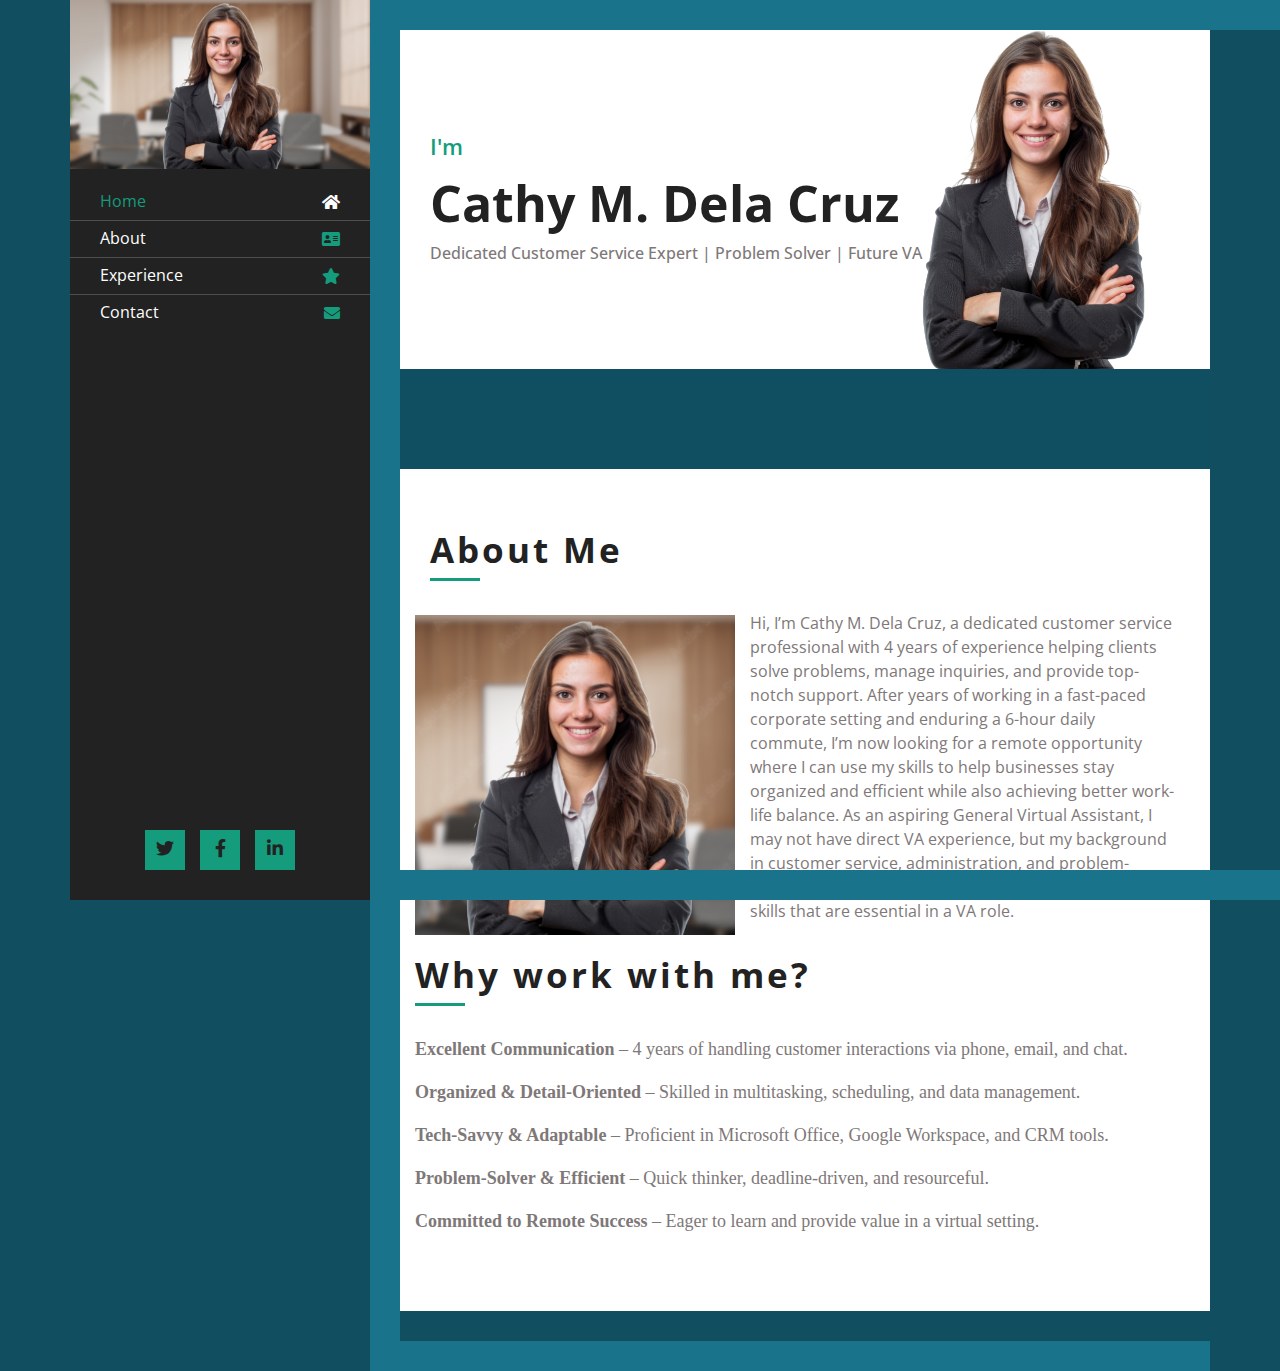
<file: index.html>
<!DOCTYPE html>
<html lang="en">
    <head>
        <meta charset="utf-8">
        <title>Cathy's Resume</title>
        <meta content="width=device-width, initial-scale=1.0" name="viewport">
        <meta content="Resume Website Template Free Download" name="keywords">
        <meta content="Resume Website Template Free Download" name="description">

        <!-- Google Fonts -->
        <link href="https://fonts.googleapis.com/css2?family=Open+Sans:300;400;600;700;800&display=swap" rel="stylesheet">

        <!-- CSS Libraries -->
        <link href="https://stackpath.bootstrapcdn.com/bootstrap/4.4.1/css/bootstrap.min.css" rel="stylesheet">
        <link href="https://cdnjs.cloudflare.com/ajax/libs/font-awesome/5.10.0/css/all.min.css" rel="stylesheet">
        <link href="lib/slick/slick.css" rel="stylesheet">
        <link href="lib/slick/slick-theme.css" rel="stylesheet">
        <link href="lib/lightbox/css/lightbox.min.css" rel="stylesheet">

        <!-- Template Stylesheet -->
        <link href="css/style.css" rel="stylesheet">

        <!--Icons-->
        
    </head>

    <body data-spy="scroll" data-target=".navbar" data-offset="51">
        <div class="wrapper">
            <div class="sidebar">
                <div class="sidebar-header">
                    <img src="img/cathy-bg.png" alt="Image">
                </div>
                <div class="sidebar-content">
                    <nav class="navbar navbar-expand-md bg-dark navbar-dark">
                        <a href="#" class="navbar-brand">Navigation</a>
                        <button type="button" class="navbar-toggler" data-toggle="collapse" data-target="#navbarCollapse">
                            <span class="navbar-toggler-icon"></span>
                        </button>
                        <div class="collapse navbar-collapse" id="navbarCollapse">
                            <ul class="nav navbar-nav">
                                <li class="nav-item">
                                    <a class="nav-link" href="#header">Home<i class="fa fa-home"></i></a>
                                </li>
                                <li class="nav-item">
                                    <a class="nav-link" href="#about">About<i class="fa fa-address-card"></i></a>
                                </li>
                                <li class="nav-item">
                                    <a class="nav-link" href="work&experience.html">Experience<i class="fa fa-star"></i></a>
                                </li>
                                <li class="nav-item">
                                    <a class="nav-link" href="cert&contact.html">Contact<i class="fa fa-envelope"></i></a>
                                </li>
                            </ul>
                        </div>
                    </nav>
                </div>
                <div class="sidebar-footer">
                    <a href="#"><i class="fab fa-twitter"></i></a>
                    <a href="#"><i class="fab fa-facebook-f"></i></a>
                    <a href="#"><i class="fab fa-linkedin-in"></i></a>
                </div>
            </div>
            <div class="content">
                <!-- Header Start -->
                <div class="header" id="header">
                    <div class="content-inner">
                        <p>I'm</p>
                        <h1>Cathy M. Dela Cruz</h1>
                        <h2>Dedicated Customer Service Expert | Problem Solver | Future VA</h2>
                    </div>
                </div>
                <!-- Header End -->
                
                <div class="slab">
                </div>
                
                <!-- About Start -->
                <div class="about" id="about">
                    <div class="content-inner">
                        <div class="content-header">
                            <h2>About Me</h2>
                        </div>
                        <div class="row align-items-center aboutMe">
                            <div class="aboutMeContainer">
                                <img src="img/cathy-bg.png" alt="Image">
                            </div>
                            <div class="col-md-6 col-lg-7">
                                <p>
                                    Hi, I’m Cathy M. Dela Cruz, a dedicated customer service professional with 4 years of experience helping clients solve problems, manage inquiries, 
                                    and provide top-notch support. After years of working in a fast-paced corporate setting and enduring a 6-hour daily commute, I’m now looking for a remote 
                                    opportunity where I can use my skills to help businesses stay organized and efficient while also achieving better work-life balance. As an aspiring 
                                    General Virtual Assistant, I may not have direct VA experience, but my background in customer service, administration, and problem-solving has equipped 
                                    me with valuable transferable skills that are essential in a VA role.
                                </p>
                            </div>
                        </div>

                        <div class="row">

                            <div class="content-header">
                                <h2>
                                    Why work with me?
                                </h2>
                            </div>

                            <div class="row">
                                <div class="col-md-12 col-lg-12 whyWorkwMe">
                                    <p>
                                        <span style="font-weight: bolder;">Excellent Communication</span> – 4 years of handling customer interactions via phone, email, and chat.
                                    </p>
                                    <p>
                                        <span style="font-weight: bolder;">Organized & Detail-Oriented</span> – Skilled in multitasking, scheduling, and data management.
                                    </p>
                                    <p>
                                        <span  style="font-weight: bolder;">Tech-Savvy & Adaptable </span> – Proficient in Microsoft Office, Google Workspace, and CRM tools.
                                    <p>
                                        <span  style="font-weight: bolder;">Problem-Solver & Efficient</span> – Quick thinker, deadline-driven, and resourceful.
                                    </p>
                                    <p>
                                        <span style="font-weight: bolder;">Committed to Remote Success</span> – Eager to learn and provide value in a virtual setting.
                                    </p>
                                </div>

                            </div>
                        </div>

                    </div>
                </div>
                <!-- About End -->
            </div>
        </div>
        
        <!-- JavaScript Libraries -->
        <script src="https://code.jquery.com/jquery-3.4.1.min.js"></script>
        <script src="https://stackpath.bootstrapcdn.com/bootstrap/4.4.1/js/bootstrap.bundle.min.js"></script>
        <script src="lib/easing/easing.min.js"></script>
        <script src="lib/slick/slick.min.js"></script>
        <script src="lib/waypoints/waypoints.min.js"></script>
        <script src="lib/isotope/isotope.pkgd.min.js"></script>
        <script src="lib/lightbox/js/lightbox.min.js"></script>
        
        <!-- Template Javascript -->
        <script src="js/main.js"></script>
        
    </body>
</html>
</file>
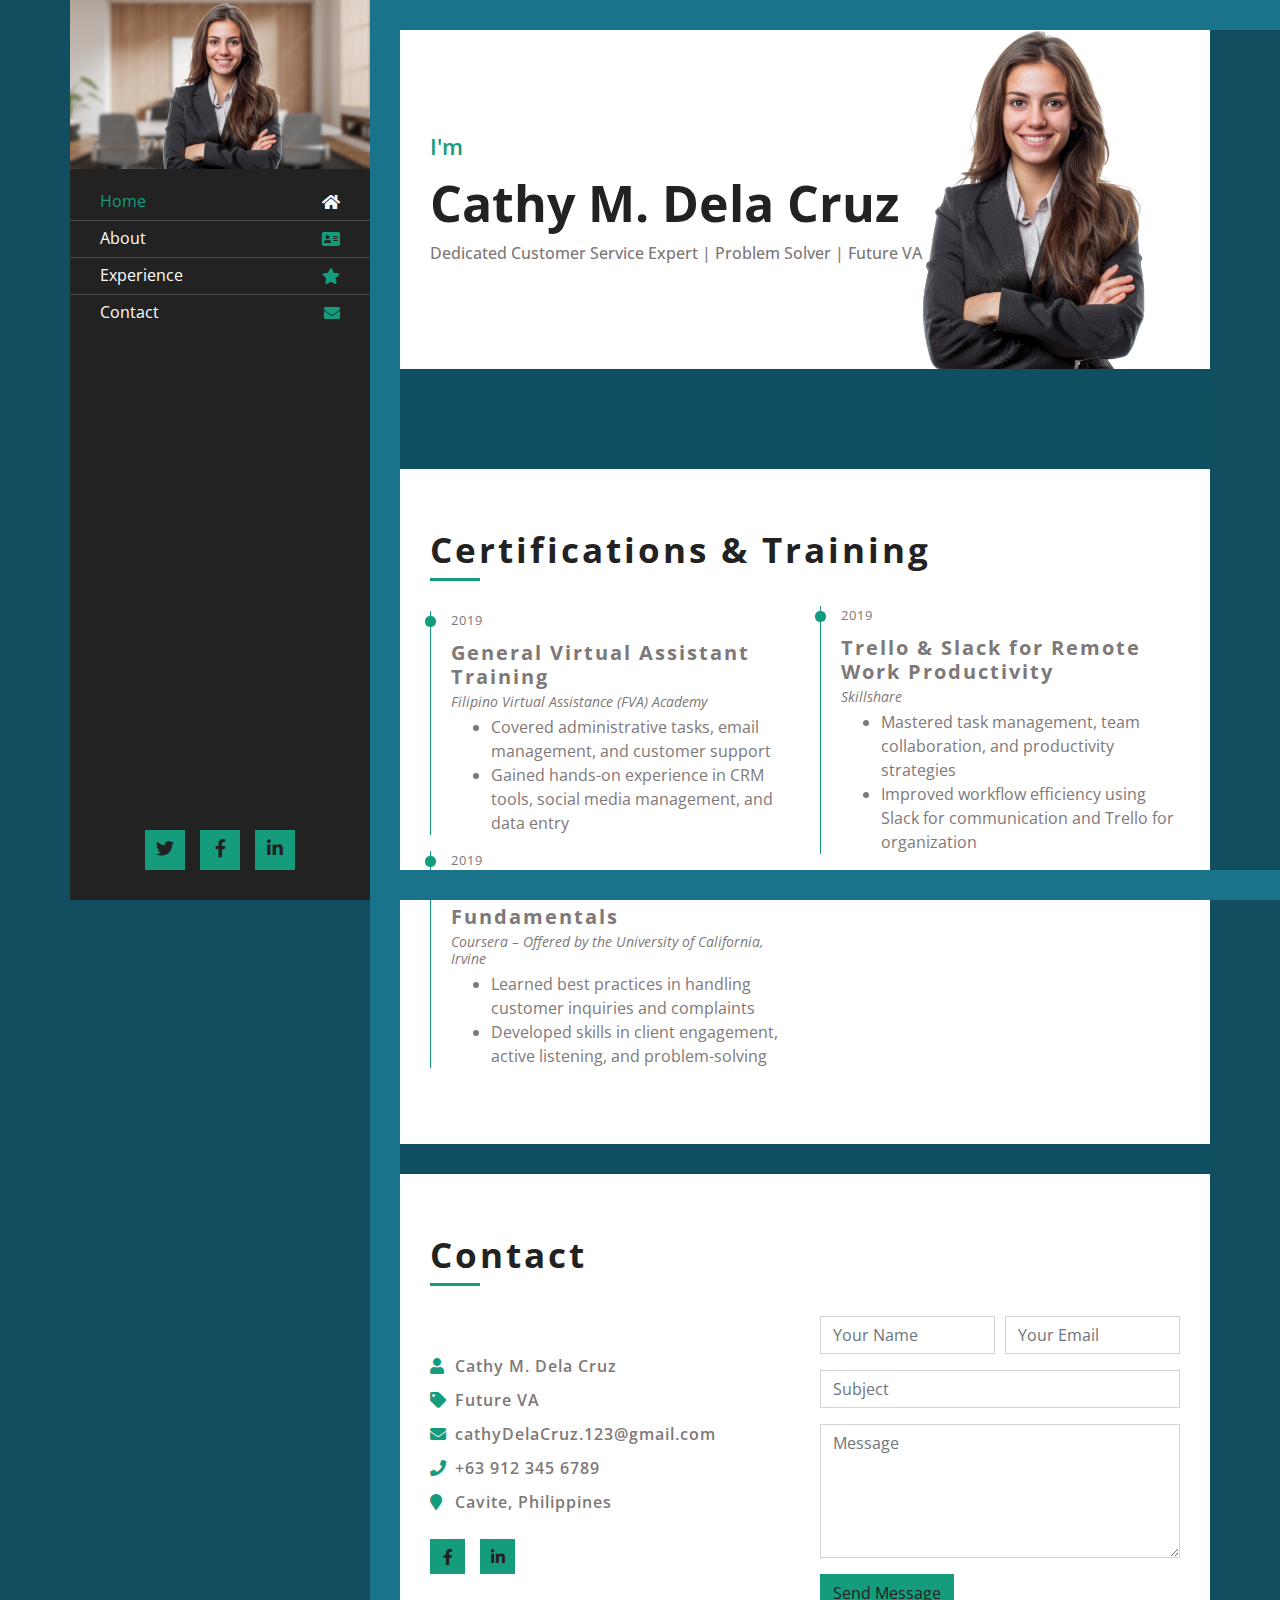
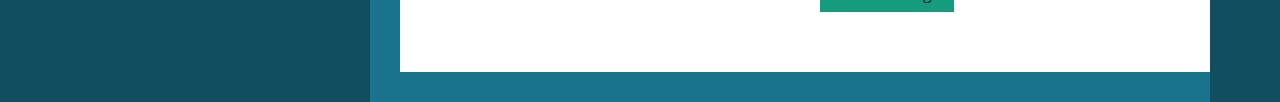
<file: cert&contact.html>
<!DOCTYPE html>
<html lang="en">
    <head>
        <meta charset="utf-8">
        <title>Cathy's Resume</title>
        <meta content="width=device-width, initial-scale=1.0" name="viewport">
        <meta content="Resume Website Template Free Download" name="keywords">
        <meta content="Resume Website Template Free Download" name="description">

        <!-- Google Fonts -->
        <link rel="preconnect" href="https://fonts.googleapis.com">
        <link rel="preconnect" href="https://fonts.gstatic.com" crossorigin>
        <link href="https://fonts.googleapis.com/css2?family=DM+Serif+Text:ital@0;1&family=Pacifico&family=Open+Sans:wght@300;400;600;700;800&display=swap" rel="stylesheet">


        <!-- CSS Libraries -->
        <link href="https://stackpath.bootstrapcdn.com/bootstrap/4.4.1/css/bootstrap.min.css" rel="stylesheet">
        <link href="https://cdnjs.cloudflare.com/ajax/libs/font-awesome/5.10.0/css/all.min.css" rel="stylesheet">
        <link href="lib/slick/slick.css" rel="stylesheet">
        <link href="lib/slick/slick-theme.css" rel="stylesheet">
        <link href="lib/lightbox/css/lightbox.min.css" rel="stylesheet">

        <!-- Template Stylesheet -->
        <link href="css/style.css" rel="stylesheet">

        <!--Icons-->
        <link rel="stylesheet" href="https://cdn.jsdelivr.net/npm/bootstrap-icons/font/bootstrap-icons.css">
        
    </head>

    <body data-spy="scroll" data-target=".navbar" data-offset="51">
        <div class="wrapper">
            <div class="sidebar">
                <div class="sidebar-header">
                    <img src="img/cathy-bg.png" alt="Image">
                </div>
                <div class="sidebar-content">
                    <nav class="navbar navbar-expand-md bg-dark navbar-dark">
                        <a href="#" class="navbar-brand">Navigation</a>
                        <button type="button" class="navbar-toggler" data-toggle="collapse" data-target="#navbarCollapse">
                            <span class="navbar-toggler-icon"></span>
                        </button>
                        <div class="collapse navbar-collapse" id="navbarCollapse">
                            <ul class="nav navbar-nav">
                              <li class="nav-item">
                                <a class="nav-link" href="#header">Home<i class="fa fa-home"></i></a>
                            </li>
                            <li class="nav-item">
                                <a class="nav-link" href="index.html">About<i class="fa fa-address-card"></i></a>
                            </li>
                            <li class="nav-item">
                                <a class="nav-link" href="work&experience.html">Experience<i class="fa fa-star"></i></a>
                            </li>
                            <li class="nav-item">
                                <a class="nav-link" href="cert&contact.html">Contact<i class="fa fa-envelope"></i></a>
                            </li>
                            </ul>
                        </div>
                    </nav>
                </div>
                <div class="sidebar-footer">
                    <a href="#"><i class="fab fa-twitter"></i></a>
                    <a href="#"><i class="fab fa-facebook-f"></i></a>
                    <a href="#"><i class="fab fa-linkedin-in"></i></a>
                </div>
            </div>
            <div class="content">
                <!-- Header Start -->
                <div class="header" id="header">
                    <div class="content-inner">
                        <p>I'm</p>
                        <h1>Cathy M. Dela Cruz</h1>
                        <h2>Dedicated Customer Service Expert | Problem Solver | Future VA</h2>
                    </div>
                </div>
                <!-- Header End -->
                
                <!-- Large Button Start -->
                <div class="slab">
                </div>
                <!-- Large Button End -->
                <div class="education" id="education">
                  <div class="content-inner">
                      <div class="content-header">
                          <h2>Certifications & Training</h2>
                      </div>
                      <div class="row align-items-center">
                          <div class="col-md-6">
                              <div class="edu-col">
                                  <span>2019</span>
                                  <h3>General Virtual Assistant Training</h3>
                                  <h4>Filipino Virtual Assistance (FVA) Academy</h4>
                                  <ul>
                                      <li>Covered administrative tasks, email management, and customer support</li>
                                      <li>Gained hands-on experience in CRM tools, social media management, and data entry</li>
                                  </ul>
                              </div>
                              <div class="edu-col">
                                  <span>2019</span>
                                  <h3>Customer Service Fundamentals</h3>
                                  <h4>Coursera – Offered by the University of California, Irvine</h4>
                                  <ul>
                                      <li>Learned best practices in handling customer inquiries and complaints</li>
                                      <li>Developed skills in client engagement, active listening, and problem-solving</li>
                                  </ul>
                              </div>
                          </div>
                          <div class="col-md-6">
                              <div class="edu-col" style="margin-top: -219px;">
                                  <span>2019</span>
                                  <h3>Trello & Slack for Remote Work Productivity</h3>
                                  <h4>Skillshare</h4>
                                  <ul>
                                      <li>Mastered task management, team collaboration, and productivity strategies</li>
                                      <li>Improved workflow efficiency using Slack for communication and Trello for organization</li>
                                  </ul>
                              </div>
                          </div>
                      </div>
                  </div>
              </div>
                <!-- Contact Start -->
                <div class="contact" id="contact">
                  <div class="content-inner">
                      <div class="content-header">
                          <h2>Contact</h2>
                      </div>
                      <div class="row align-items-center">
                          <div class="col-md-6">
                              <div class="contact-info">
                                  <p><i class="fa fa-user"></i>Cathy M. Dela Cruz</p>
                                  <p><i class="fa fa-tag"></i>Future VA</p>
                                  <p><i class="fa fa-envelope"></i>cathyDelaCruz.123@gmail.com</p>
                                  <p><i class="fa fa-phone"></i>+63 912 345 6789</p>
                                  <p><i class="fa fa-map-marker"></i>Cavite, Philippines</p>
                                  <div class="social">
                                      <a class="btn" href=""><i class="fab fa-facebook-f"></i></a>
                                      <a class="btn" href=""><i class="fab fa-linkedin-in"></i></a>
                                      
                                  </div>
                              </div>
                          </div>
                          <div class="col-md-6">
                              <div class="form">
                                  <form>
                                      <div class="form-row">
                                          <div class="form-group col-md-6">
                                              <input type="text" class="form-control" placeholder="Your Name" />
                                          </div>
                                          <div class="form-group col-md-6">
                                              <input type="email" class="form-control" placeholder="Your Email" />
                                          </div>
                                      </div>
                                      <div class="form-group">
                                          <input type="text" class="form-control" placeholder="Subject" />
                                      </div>
                                      <div class="form-group">
                                          <textarea class="form-control" rows="5" placeholder="Message"></textarea>
                                      </div>
                                      <div><button class="btn" type="submit">Send Message</button></div>
                                  </form>
                              </div>
                          </div>
                      </div>
                  </div>
              </div>
              <!-- Contact End --> 
            </div>
        </div>
    </div>
    
                
        
        <!-- Back to Top -->
        <a href="#" class="back-to-top"><i class="fa fa-angle-double-up"></i></a>
        
        <!-- JavaScript Libraries -->
        <script src="https://code.jquery.com/jquery-3.4.1.min.js"></script>
        <script src="https://stackpath.bootstrapcdn.com/bootstrap/4.4.1/js/bootstrap.bundle.min.js"></script>
        <script src="lib/easing/easing.min.js"></script>
        <script src="lib/slick/slick.min.js"></script>
        <script src="lib/waypoints/waypoints.min.js"></script>
        <script src="lib/isotope/isotope.pkgd.min.js"></script>
        <script src="lib/lightbox/js/lightbox.min.js"></script>
        
        <!-- Template Javascript -->
        <script src="js/main.js"></script>

    </body>
</html>
</file>
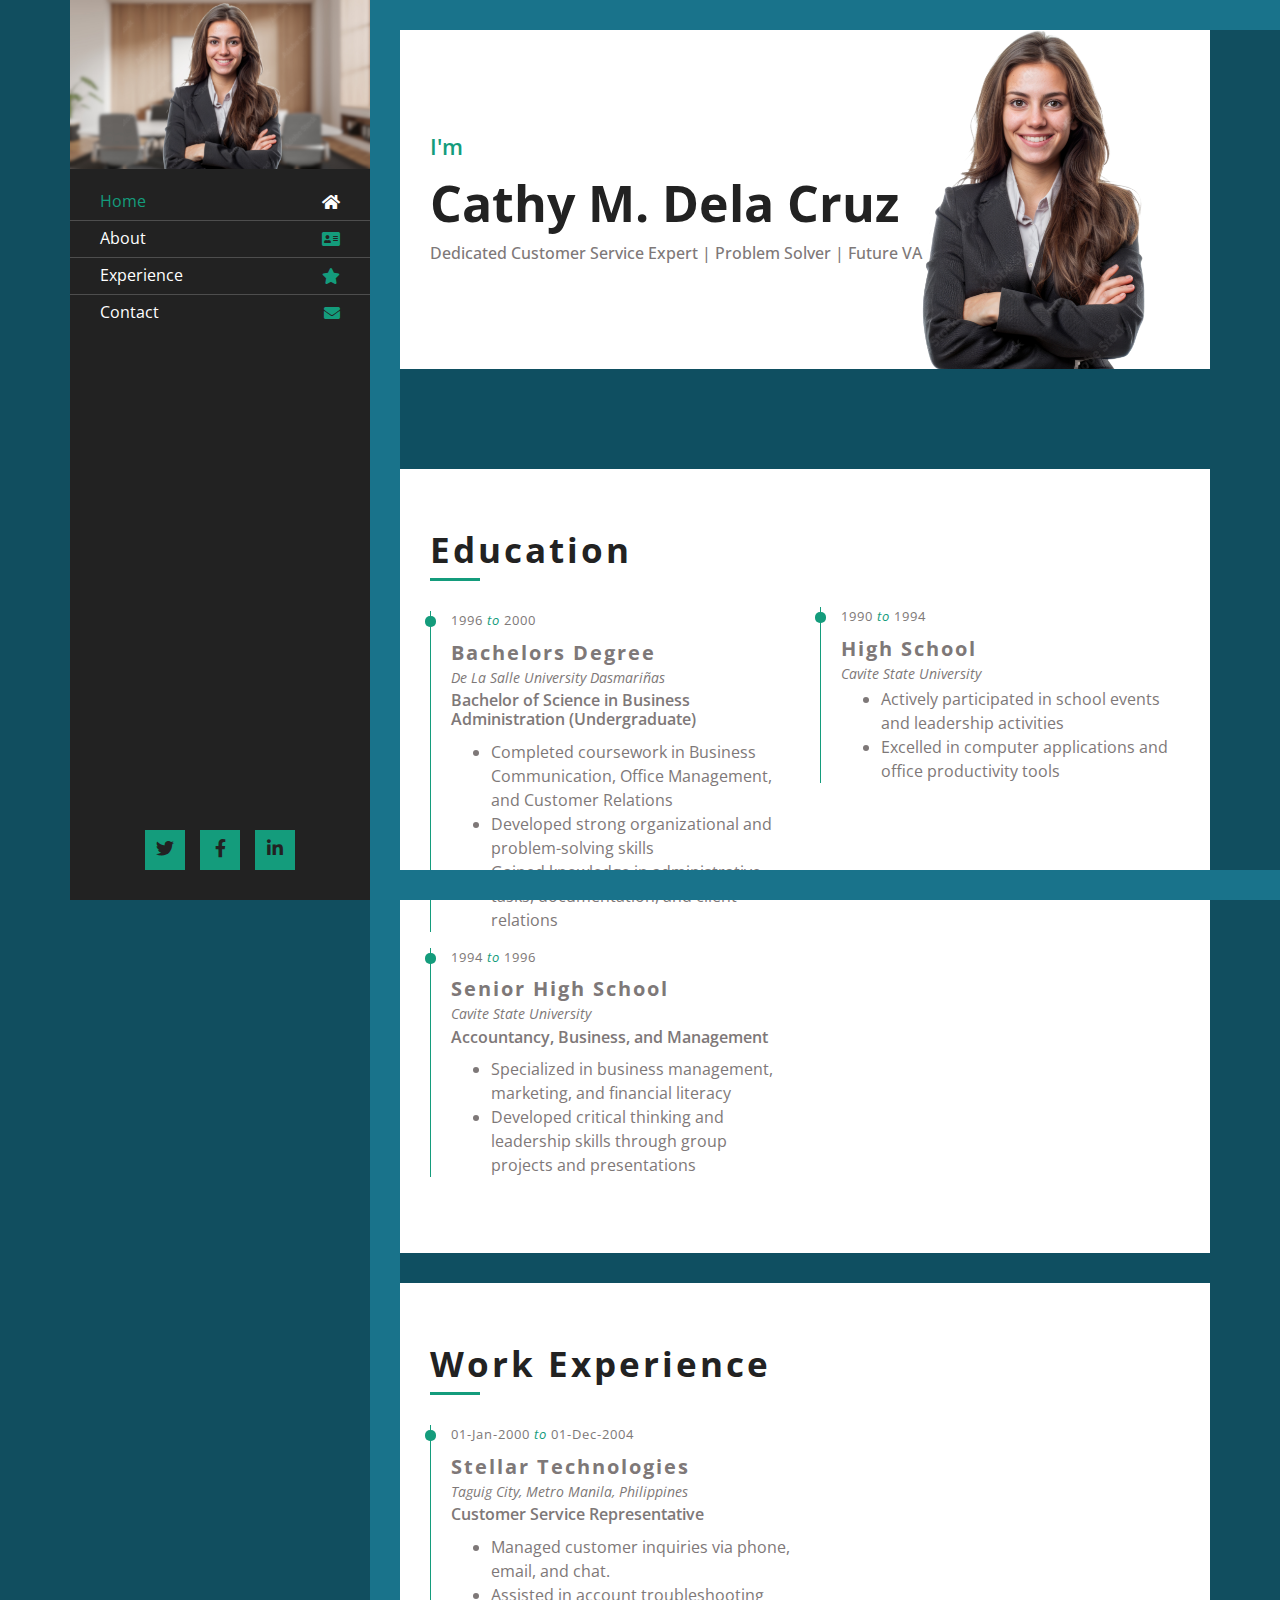
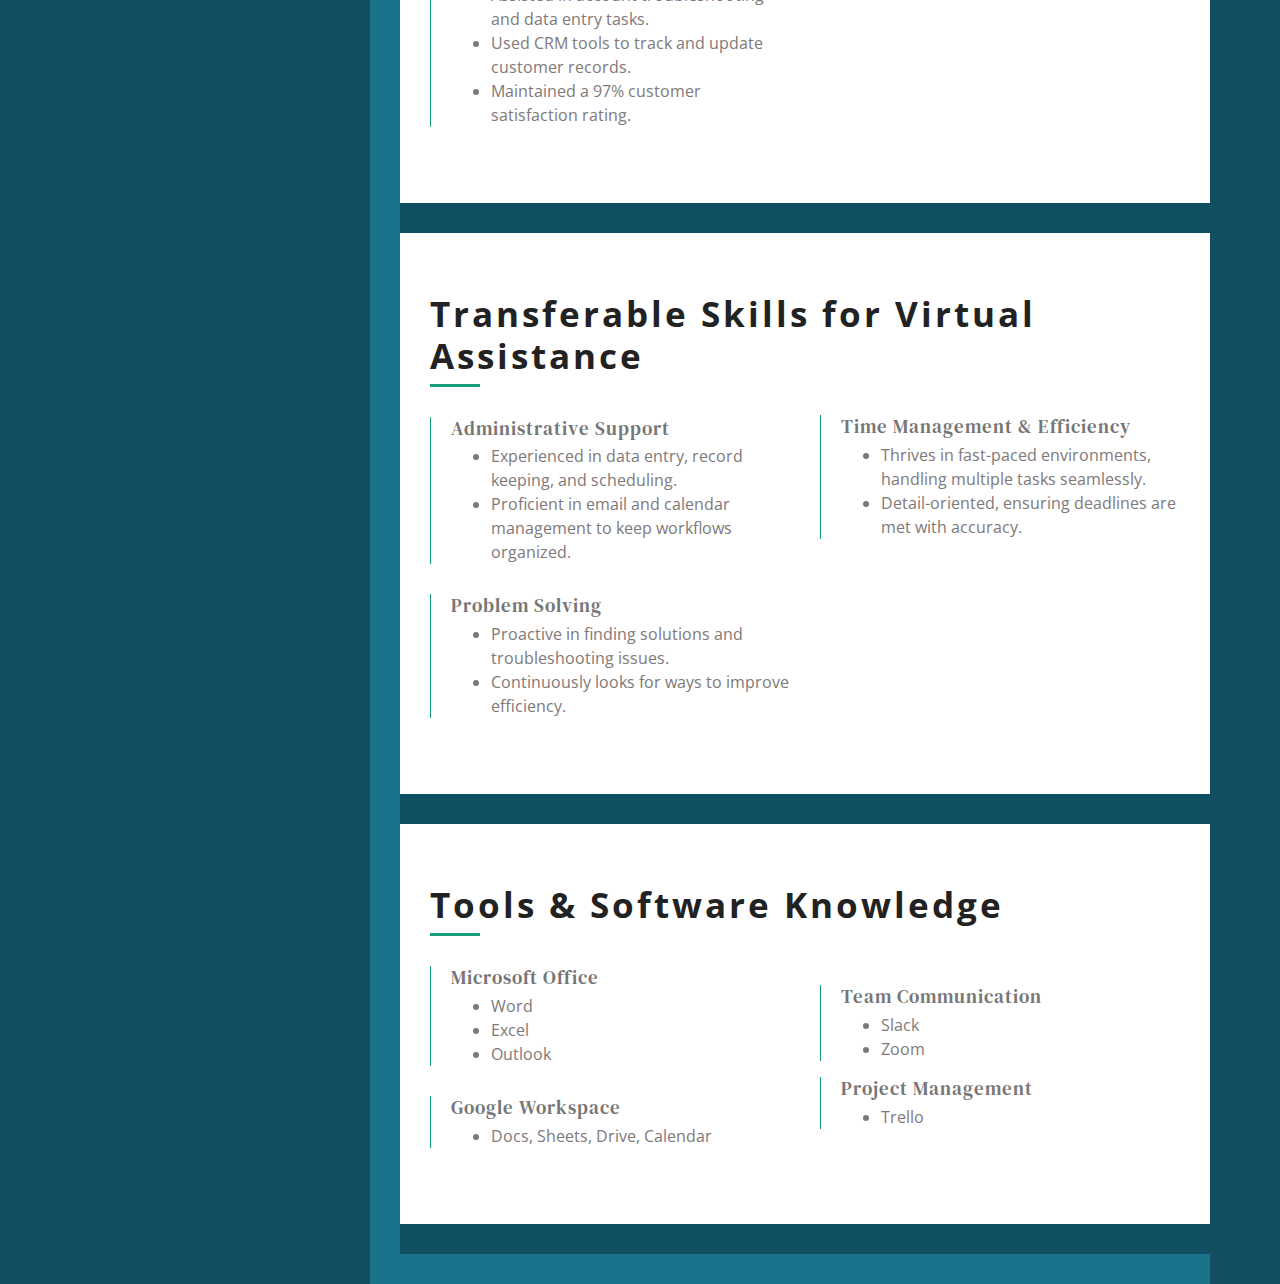
<file: work&experience.html>
<!DOCTYPE html>
<html lang="en">
    <head>
        <meta charset="utf-8">
        <title>Cathy's Resume</title>
        <meta content="width=device-width, initial-scale=1.0" name="viewport">
        <meta content="Resume Website Template Free Download" name="keywords">
        <meta content="Resume Website Template Free Download" name="description">

        <!-- Google Fonts -->
        <link rel="preconnect" href="https://fonts.googleapis.com">
        <link rel="preconnect" href="https://fonts.gstatic.com" crossorigin>
        <link href="https://fonts.googleapis.com/css2?family=DM+Serif+Text:ital@0;1&family=Pacifico&family=Open+Sans:wght@300;400;600;700;800&display=swap" rel="stylesheet">


        <!-- CSS Libraries -->
        <link href="https://stackpath.bootstrapcdn.com/bootstrap/4.4.1/css/bootstrap.min.css" rel="stylesheet">
        <link href="https://cdnjs.cloudflare.com/ajax/libs/font-awesome/5.10.0/css/all.min.css" rel="stylesheet">
        <link href="lib/slick/slick.css" rel="stylesheet">
        <link href="lib/slick/slick-theme.css" rel="stylesheet">
        <link href="lib/lightbox/css/lightbox.min.css" rel="stylesheet">

        <!-- Template Stylesheet -->
        <link href="css/style.css" rel="stylesheet">

        <!--Icons-->
        <link rel="stylesheet" href="https://cdn.jsdelivr.net/npm/bootstrap-icons/font/bootstrap-icons.css">
        
    </head>

    <body data-spy="scroll" data-target=".navbar" data-offset="51">
        <div class="wrapper">
            <div class="sidebar">
                <div class="sidebar-header">
                    <img src="img/cathy-bg.png" alt="Image">
                </div>
                <div class="sidebar-content">
                    <nav class="navbar navbar-expand-md bg-dark navbar-dark">
                        <a href="#" class="navbar-brand">Navigation</a>
                        <button type="button" class="navbar-toggler" data-toggle="collapse" data-target="#navbarCollapse">
                            <span class="navbar-toggler-icon"></span>
                        </button>
                        <div class="collapse navbar-collapse" id="navbarCollapse">
                            <ul class="nav navbar-nav">
                              <li class="nav-item">
                                <a class="nav-link" href="#header">Home<i class="fa fa-home"></i></a>
                            </li>
                            <li class="nav-item">
                                <a class="nav-link" href="index.html">About<i class="fa fa-address-card"></i></a>
                            </li>
                            <li class="nav-item">
                                <a class="nav-link" href="work&experience.html">Experience<i class="fa fa-star"></i></a>
                            </li>
                            <li class="nav-item">
                                <a class="nav-link" href="cert&contact.html">Contact<i class="fa fa-envelope"></i></a>
                            </li>
                            </ul>
                        </div>
                    </nav>
                </div>
                <div class="sidebar-footer">
                    <a href="#"><i class="fab fa-twitter"></i></a>
                    <a href="#"><i class="fab fa-facebook-f"></i></a>
                    <a href="#"><i class="fab fa-linkedin-in"></i></a>
                </div>
            </div>
            <div class="content">
                <!-- Header Start -->
                <div class="header" id="header">
                    <div class="content-inner">
                        <p>I'm</p>
                        <h1>Cathy M. Dela Cruz</h1>
                        <h2>Dedicated Customer Service Expert | Problem Solver | Future VA</h2>
                    </div>
                </div>
                <!-- Header End -->
                
                <!-- Large Button Start -->
                <div class="slab">
                </div>
                <!-- Large Button End -->
                
                <!-- Education Start -->
                <div class="education" id="education">
                    <div class="content-inner">
                        <div class="content-header">
                            <h2>Education</h2>
                        </div>
                        <div class="row align-items-center">
                            <div class="col-md-6">
                                <div class="edu-col">
                                    <span>1996 <i>to</i> 2000</span>
                                    <h3>Bachelors Degree</h3>
                                    <h4>De La Salle University Dasmariñas</h4>
                                    <h5>Bachelor of Science in Business Administration (Undergraduate)</h5>
                                    <ul>
                                        <li>Completed coursework in Business Communication, Office Management, and Customer Relations</li>
                                        <li>Developed strong organizational and problem-solving skills</li>
                                        <li>Gained knowledge in administrative tasks, documentation, and client relations</li>
                                    </ul>
                                </div>
                                <div class="edu-col">
                                    <span>1994 <i>to</i> 1996</span>
                                    <h3>Senior High School</h3>
                                    <h4>Cavite State University</h4>
                                    <h5>Accountancy, Business, and Management</h5>
                                    <ul>
                                        <li>Specialized in business management, marketing, and financial literacy</li>
                                        <li>Developed critical thinking and leadership skills through group projects and presentations</li>
                                    </ul>
                                </div>
                            </div>
                            <div class="col-md-6">
                                <div class="edu-col" style="margin-top: -295px;">
                                    <span>1990 <i>to</i> 1994</span>
                                    <h3>High School</h3>
                                    <h4>Cavite State University</h4>
                                    <ul>
                                        <li>Actively participated in school events and leadership activities</li>
                                        <li>Excelled in computer applications and office productivity tools</li>
                                    </ul>
                                </div>
                            </div>
                        </div>
                    </div>
                </div>
                <!-- Education Start -->
                
                <!-- Experience Start -->
                <div class="experience" id="experience">
                    <div class="content-inner">
                        <div class="content-header">
                            <h2>Work Experience</h2>
                        </div>
                        <div class="row align-items-center">
                            <div class="col-md-6 box1">
                                <div class="exp-col">
                                    <span>01-Jan-2000 <i>to</i> 01-Dec-2004</span>
                                    <h3>Stellar Technologies</h3>
                                    <h4>Taguig City, Metro Manila, Philippines</h4>
                                    <h5>Customer Service Representative</h5>
                                    <ul>
                                        <li>Managed customer inquiries via phone, email, and chat.</li>
                                        <li>Assisted in account troubleshooting and data entry tasks.</li>
                                        <li>Used CRM tools to track and update customer records.</li>
                                        <li>Maintained a 97% customer satisfaction rating.</li>
                                    </ul>
                                </div>
                            </div>
                        </div>
                    </div>
                </div>
                <!-- Experience End -->

                <div class="software_knowledge" id="software-knowledge">
                    <div class="content-inner">
                        <div class="content-header">
                            <h2>Transferable Skills for Virtual Assistance</h2>
                        </div>
                        <div class="row align-items-center">
                            <div class="col-md-6">
                                <div class="exp-col" style="margin-bottom: 30px;">
                                    <h3>Administrative Support</h3>
                                    <ul>
                                        <li>
                                            Experienced in data entry, record keeping, and scheduling.
                                        </li>
                                        <li>
                                            Proficient in email and calendar management to keep workflows organized.
                                        </li>
                                       
                                    </ul>
                                </div>
                                <div class="exp-col">
                                    <h3>Problem Solving</h3>
                                    <ul>
                                        <li>
                                            Proactive in finding solutions and troubleshooting issues.
                                        </li>
                                        <li>
                                            Continuously looks for ways to improve efficiency.
                                        </li>
                                    </ul>
                                </div>
                                
                            </div>
                            <div class="col-md-6">
                                <div class="exp-col" style="margin-top: -160px;">
                                    <h3>Time Management & Efficiency</h3>
                                    <ul>
                                        <li>
                                            Thrives in fast-paced environments, handling multiple tasks seamlessly.
                                        </li>
                                        <li>
                                            Detail-oriented, ensuring deadlines are met with accuracy.
                                        </li>
                                    </ul>
                                </div>
                            </div>

                        </div>
                    </div>
                </div>

                <div class="software_knowledge" id="software-knowledge">
                    <div class="content-inner">
                        <div class="content-header">
                            <h2>Tools & Software Knowledge</h2>
                        </div>
                        <div class="row align-items-center">
                            <div class="col-md-6">
                                <div class="exp-col" style="margin-bottom: 30px;">
                                    <h3>Microsoft Office</h3>
                                    <ul>
                                        <li>
                                            Word
                                        </li>
                                        <li>
                                            Excel
                                        </li>
                                        <li>
                                            Outlook
                                        </li>
                                    </ul>
                                </div>
                                <div class="exp-col">
                                    <h3>Google Workspace</h3>
                                    <ul>
                                        <li>
                                            Docs, Sheets, Drive, Calendar 
                                        </li>
                                    </ul>
                                </div>
                                
                            </div>
                            <div class="col-md-6">
                                <div class="exp-col">
                                    <h3>Team Communication</h3>
                                    <ul>
                                        <li>
                                            Slack
                                        </li>
                                        <li>
                                            Zoom
                                        </li>
                                    </ul>
                                </div>
                                <div class="exp-col">
                                    <h3>Project Management</h3>
                                    <ul>
                                        <li>
                                            Trello 
                                        </li>
                                    </ul>
                                </div>
                                
                            </div>

                        </div>
                    </div>
                </div>
                
                
        
        <!-- Back to Top -->
        <a href="#" class="back-to-top"><i class="fa fa-angle-double-up"></i></a>
        
        <!-- JavaScript Libraries -->
        <script src="https://code.jquery.com/jquery-3.4.1.min.js"></script>
        <script src="https://stackpath.bootstrapcdn.com/bootstrap/4.4.1/js/bootstrap.bundle.min.js"></script>
        <script src="lib/easing/easing.min.js"></script>
        <script src="lib/slick/slick.min.js"></script>
        <script src="lib/waypoints/waypoints.min.js"></script>
        <script src="lib/isotope/isotope.pkgd.min.js"></script>
        <script src="lib/lightbox/js/lightbox.min.js"></script>
        
        <!-- Template Javascript -->
        <script src="js/main.js"></script>

    </body>
</html>
</file>
<file: css/style.css>
/**********************************/
/********** General CSS ***********/
/**********************************/
.aboutMe{
    margin-bottom: 15px;
}

.aboutMe .aboutMeContainer{
    width:320px;
    height:320px;
    overflow: hidden;
    display: flex;
    justify-content: center;
}

.aboutMe .aboutMeContainer img{
    object-fit: cover;
    width: 500px;
    height: 100%;

}

.whyWorkwMe p{
    font-family: 'Times New Roman', Times, serif;
    font-size: large;

}

.slab{
    background-color: #0f4f61;
    width: 810px;
    height: 100px;
    display: flex;
    
}

body {
    color: #7e7878;
    background: #114e5f;
    font-family: 'Open Sans', sans-serif;
}

a {
    color: #222222;
    transition: all .3s;
}

a:hover,
a:active,
a:focus {
    color: #114e5f;
    outline: none;
    text-decoration: none;
}

.btn:focus {
    box-shadow: none;
}


/**********************************/
/****** Layout with Sidebar *******/
/**********************************/
.wrapper {
    position: relative;
    margin: 0 auto;
    width: 100%;
    max-width: 1140px;
}

.wrapper .sidebar {
    position: relative;
    width: 100%;
    float: left;
    background: #222222;
}

.wrapper .content {
    position: relative;
    width: 100%;
    padding: 15px;
    float: left;
    background: #19738b;
}

.wrapper .sidebar-header,
.wrapper .sidebar-footer {
    display: none;
}

.navbar {
    padding: 15px;
    background: #222222 !important;
}

.navbar-expand-md .navbar-nav .nav-item {
    width: 100%;
    border-top: 1px solid rgba(255, 255, 255, .2);
}

.navbar-expand-md .navbar-nav .nav-item:first-child{
    border-top: none;
}

.navbar-expand-md .navbar-nav .nav-link {
    color: #ffffff;
    padding: 5px 15px 7px 15px;
    transition: all .3s;
}

.navbar-expand-md .navbar-nav .nav-link i {
    color: #149c7c;
    float: right;
    padding-top: 5px;
    transition: all .3s;
}

.navbar-expand-md .navbar-nav .nav-link:hover,
.navbar-expand-md .navbar-nav .nav-link.active {
    color: #149c7c;
}

.navbar-expand-md .navbar-nav .nav-link:hover i,
.navbar-expand-md .navbar-nav .nav-link.active i{
    color: #ffffff;
}


.wrapper .sidebar,
.wrapper .content {
    -webkit-transition: margin 200ms ease-out;
    -moz-transition: margin 200ms ease-out;
    -o-transition: margin 200ms ease-out;
    transition: margin 200ms ease-out;
}

@media (min-width: 768px) {
    .wrapper .content {
        padding: 30px 0px 30px 30px;
    }
    
    .wrapper .content::before,
    .wrapper .content::after {
        position: fixed;
        content: "";
        width: 100%;
        height: 30px;
        background: #19738b;
        z-index: 1;
    }
    
    .wrapper .content::before {
        top: 0;
    }
    
    .wrapper .content::after {
        bottom: 0;
    }
    
    .wrapper .sidebar {
        position: fixed;
        width: 300px;
        height: 100%;
        margin-left: -250px;
        float: left;
        overflow: auto;
        scrollbar-width: thin;
        scrollbar-color: gray;
        z-index: 2;
    }

    .wrapper .sidebar:hover {
        margin-left: 0px;
    }
    
    .wrapper .content {
        position: relative;
        width: calc(100% - 50px);
        margin-left: 50px;
        float: right;
    }
    
    .wrapper .sidebar:hover  .sidebar-header {
        position: relative;
        display: block;
        width: 100%;
    }

    .wrapper .sidebar .sidebar-header img {
        width: 100%;
        height: auto;
    }
    
    .navbar-brand {
        display: none;
    }
    
    .navbar {
        padding: 15px 0;
        flex-direction: column;
    }
    
    .wrapper .sidebar:hover .navbar-expand-md .navbar-nav .nav-link {
        padding: 5px 30px 7px 30px;
    }
    
    .wrapper .sidebar::-webkit-scrollbar {
        width: 7px;
    }

    .wrapper .sidebar::-webkit-scrollbar-track {
        -webkit-box-shadow: inset 0 0 6px rgba(0,0,0,0.1);
    }

    .wrapper .sidebar::-webkit-scrollbar-thumb {
        background-color: darkgrey;
        outline: 1px solid slategrey;
        border-radius: 7px
    }
    
    .navbar-brand {
        display: none;
    }
    
    .sidebar .sidebar-footer {
        width: 300px;
        position: fixed;
        bottom: 0;
        padding: 15px;
        font-size: 0;
        text-align: center;
        background: #222222;
    }
    
    .sidebar .sidebar-footer a {
        display: inline-block;
        width: 40px;
        height: 40px;
        padding: 5px 0;
        margin: 0 15px 15px 0;
        text-align: center;
        font-size: 18px;
        color: #222222;
        background: #149c7c;
    }
    
    .sidebar .sidebar-footer a:last-child {
        margin-right: 0;
    }
    
    .sidebar .sidebar-footer a:hover {
        color: #149c7c;
        background: #ffffff;
    }
    
    .sidebar:hover .sidebar-footer {
        display: block;
    }
}

@media (min-width: 992px) {
    .wrapper .sidebar {
        margin: 0;
    }

    .wrapper .content {
        width: calc(100% - 300px);
        margin-left: 300px;
    }

    .sidebar .sidebar-header {
        position: relative;
        display: block;
        width: 100%;
    }
    
    .navbar-expand-md .navbar-nav .nav-link {
        padding: 5px 30px 7px 30px;
    }
    
    .sidebar .sidebar-footer {
        display: block;
    }
}

@media (max-width: 1140px) {
    .wrapper .content {
        padding: 30px;
    }
}

@media (max-width: 576px) {
    .wrapper .content {
        padding: 15px;
    }
}



/**********************************/
/******** Back to Top CSS *********/
/**********************************/
.back-to-top {
    position: fixed;
    display: none;
    width: 30px;
    height: 30px;
    text-align: center;
    line-height: 1;
    font-size: 30px;
    right: 30px;
    bottom: 30px;
    transition: background 0.5s;
    z-index: 11;
}

.back-to-top i {
    color: #222222;
}

.back-to-top i:hover {
    color: #149c7c;
}

.back-to-top {
    -webkit-animation: action 1s infinite  alternate;
    animation: action 1s infinite  alternate;
}

@-webkit-keyframes action {
    0% { transform: translateY(0); }
    100% { transform: translateY(-15px); }
}

@keyframes action {
    0% { transform: translateY(0); }
    100% { transform: translateY(-15px); }
}


/**********************************/
/*********** Header CSS ***********/
/**********************************/
.header {
    position: relative;
    background: #ffffff;
}

.header .content-inner {
    padding: 100px 30px;
    background: url(../img/cathy.png) right bottom no-repeat;
    background-size: contain;
}

.header p {
    color: #149c7c;
    font-size: 22px;
    font-weight: 600;
    margin-bottom: 10px;
}

.header h1 {
    color: #222222;
    font-size: 50px;
    font-weight: 700;
}

.header h2 {
    display: inline-block;
    margin: 0;
    height: 25px;
    font-size: 16px;
}



.header .typed-cursor {
    font-size: 25px;
    font-weight: 300;
    color: #222222;
}


/**********************************/
/******* Content Header CSS *******/
/**********************************/
.content-header {
    position: relative;
    width: 100%;
    margin-bottom: 30px;
    padding-bottom: 10px;
}

.content-header h2 {
    color: #222222;
    font-size: 35px;
    font-weight: 700;
    letter-spacing: 3px;
    margin: 0;
}

.content-header::after {
    content: '';
    position: absolute;
    display: block;
    width: 50px;
    height: 3px;
    bottom: 0;
    left: 0;
    background: #149c7c;
}


/**********************************/
/*********** About CSS ************/
/**********************************/
.about {
    position: relative;
    padding: 60px 30px;
    background: #ffffff;
    border-bottom: 30px solid #114e5f;
}


.about img {
    width: 100%;
    height: auto;
}

@media(max-width: 767.98px) {
    .about img {
        margin-bottom: 15px;
    }
}

.about .btn {
    border-radius: 0;
    color: #222222;
    background: #149c7c;
    transition: all .3s;
}

.about .btn:hover {
    color: #149c7c;
    background: #222222;
}

.about .skills {
    padding-top: 15px;
}

.about .skill-name {
    margin-top: 15px;
}

.about .skill-name p {
    display: inline-block;
    margin-bottom: 5px;
    font-size: 16px;
    font-weight: 400;
}

.about .skill-name p:last-child {
    float: right;
}

.about .progress {
    height: 5px;
    border: 1px solid #149c7c;
    border-radius: 0;
    background: #ffffff;
}

.about .progress .progress-bar {
    width: 1px;
    background: #149c7c;
    border-radius: 0;
    transition: 1s;
}


/**********************************/
/********* Education CSS **********/
/**********************************/
.education {
    position: relative;
    padding: 60px 30px;
    background: #ffffff;
    border-bottom: 30px solid #0f4f61;
}

.education .edu-col {
    position: relative;
    width: 100%;
    padding: 20px 0 20px 20px;
    border-left: 1px solid #149c7c;
    border-bottom: 1px solid #149c7c;
}

.education .col-md-6:first-child .edu-col {
    padding-top: 0;
}

.education .col-md-6:last-child .edu-col {
    border-bottom: none;
    padding-bottom: 0;
}

@media (min-width: 768px) {
    .education .col-md-6:nth-child(-n+2) .edu-col {
        padding-top: 0;
    }

    .education .col-md-6:last-child .edu-col,
    .education .col-md-6:nth-last-child(2) .edu-col {
        border-bottom: none;
        padding-bottom: 0;
    }
}

.education .edu-col span {
    position: relative;
    display: block;
    font-size: 13px;
    letter-spacing: 1px;
    margin-bottom: 10px;
}

.education .edu-col span::before {
    position: absolute;
    content: "";
    width: 11px;
    height: 11px;
    background: #149c7c;
    top: 5px;
    left: -26px;
    border-radius: 5px;
}

.education .edu-col span i {
    color: #149c7c;
}

.education .edu-col h3 {
    font-size: 20px;
    font-weight: 700;
    letter-spacing: 2px;
    margin-bottom: 5px;
}

.education .edu-col h4{
    font-size: 14px;
    font-weight: 400;
    font-style: italic;
    margin-bottom: 5px;
}

.education .edu-col h5{
    font-size: 16px;
    font-weight: 600;
    margin-bottom: 10px;
}

.education .edu-col p {
    margin: 0;
}


/**********************************/
/********* Experience CSS *********/
/**********************************/
.experience {
    position: relative;
    padding: 60px 30px;
    background: #ffffff;
    border-bottom: 30px solid #0f4f61;
}

.experience .exp-col {
    position: relative;
    width: 100%;
    padding: 20px 0 20px 20px;
    border-left: 1px solid #149c7c;
    border-bottom: 1px solid #149c7c;
}

.experience .col-md-6:first-child .exp-col {
    padding-top: 0;
}

.experience .col-md-6:last-child .exp-col {
    border-bottom: none;
    padding-bottom: 0;
}

@media (min-width: 768px) {
    .experience .col-md-6:nth-child(-n+2) .exp-col {
        padding-top: 0;
    }

    .experience .col-md-6:last-child .exp-col,
    .experience .col-md-6:nth-last-child(2) .exp-col {
        border-bottom: none;
        padding-bottom: 0;
    }
}

.experience .exp-col span {
    position: relative;
    display: block;
    font-size: 13px;
    letter-spacing: 1px;
    margin-bottom: 10px;
}

.experience .exp-col span::before {
    position: absolute;
    content: "";
    width: 11px;
    height: 11px;
    background: #149c7c;
    top: 5px;
    left: -26px;
    border-radius: 5px;
}

.experience .exp-col span i {
    color: #149c7c;
}

.experience .exp-col h3 {
    font-size: 20px;
    font-weight: 700;
    letter-spacing: 2px;
    margin-bottom: 5px;
}

.experience .exp-col h4 {
    font-size: 14px;
    font-weight: 400;
    font-style: italic;
    margin-bottom: 5px;
}

.experience .exp-col h5 {
    font-size: 16px;
    font-weight: 600;
    margin-bottom: 10px;
}

.experience .exp-col p {
    margin: 0;
}


/**********************************/
/********* Software Knowledge CSS *********/
/**********************************/
.software_knowledge {
    position: relative;
    padding: 60px 30px;
    background: #ffffff;
    border-bottom: 30px solid #0f4f61;
}

.software_knowledge .exp-col {
    position: relative;
    width: 100%;
    padding: 20px 0 20px 20px;
    border-left: 1px solid #149c7c;
    border-bottom: 1px solid #149c7c;
}

.software_knowledge .col-md-6:first-child .exp-col {
    padding-top: 0;
}

.software_knowledge .col-md-6:last-child .exp-col {
    border-bottom: none;
    padding-bottom: 0;
}

@media (min-width: 768px) {
    .software_knowledge .col-md-6:nth-child(-n+2) .exp-col {
        padding-top: 0;
    }

    .software_knowledge .col-md-6:last-child .exp-col,
    .software_knowledge .col-md-6:nth-last-child(2) .exp-col {
        border-bottom: none;
        padding-bottom: 0;
    }
}

.software_knowledge .exp-col h3 {
    font-family: 'DM Serif Text', serif;
    font-size: 19px;
    letter-spacing: 1px;
    margin-bottom: 5px;
    color: #767676;
}



/**********************************/
/*********** Contact CSS ***********/
/**********************************/
.contact {
    position: relative;
    padding: 60px 30px 30px 30px;
    background: #ffffff;
}

.contact .contact-info {
    position: relative;
    width: 100%;
    margin-bottom: 30px;
}

.contact .contact-info p {
    font-size: 16px;
    font-weight: 600;
    letter-spacing: 1px;
    margin-bottom: 10px;
}

.contact .contact-info p i {
    width: 25px;
    color: #149c7c;
}

.contact .contact-info p a {
    color: #666666;
}

.contact .contact-info p a:hover {
    color: #149c7c;
    text-decoration: none;
}

.contact .social {
    font-size: 0;
}

.contact .social a {
    width: 35px;
    height: 35px;
    padding: 5px 0;
    color: #222222;
    background: #149c7c;
    border-radius: 0;
    margin-top: 15px;
    margin-right: 15px;
    transition: all .3s;
}

.contact .social a:last-child {
    margin-right: 0;
}

.contact .social a:hover {
    color: #149c7c;
    background: #222222;
}

.contact .form {
    position: relative;
    width: 100%;
    margin-bottom: 30px;
}

.contact .form .form-control {
    border-radius: 0;
}

.contact .form .form-control:focus {
    box-shadow: none;
    border-color: #149c7c;
}

.contact .form .btn {
    color: #222222;
    background: #149c7c;
    border-radius: 0;
    transition: all .3s;
}

.contact .form .btn:hover {
    color: #149c7c;
    background: #222222;
}


/**********************************/
/*********** Footer CSS ***********/
/**********************************/
.footer {
    position: relative;
    width: 100%;
    padding: 30px 30px 0 30px;
    background: #149c7c;
}

.footer .col-md-6:last-child {
    text-align: right;
}

@media(max-width: 767.98px) {
    .footer .col-md-6,
    .footer .col-md-6:last-child{
        text-align: center;
    }
}

.footer p {
    color: #222222;
    margin: 0;
}

.footer a {
    color: #149c7c;
    font-weight: 600;
}

.footer a:hover {
    color: #222222;
}
</file>
